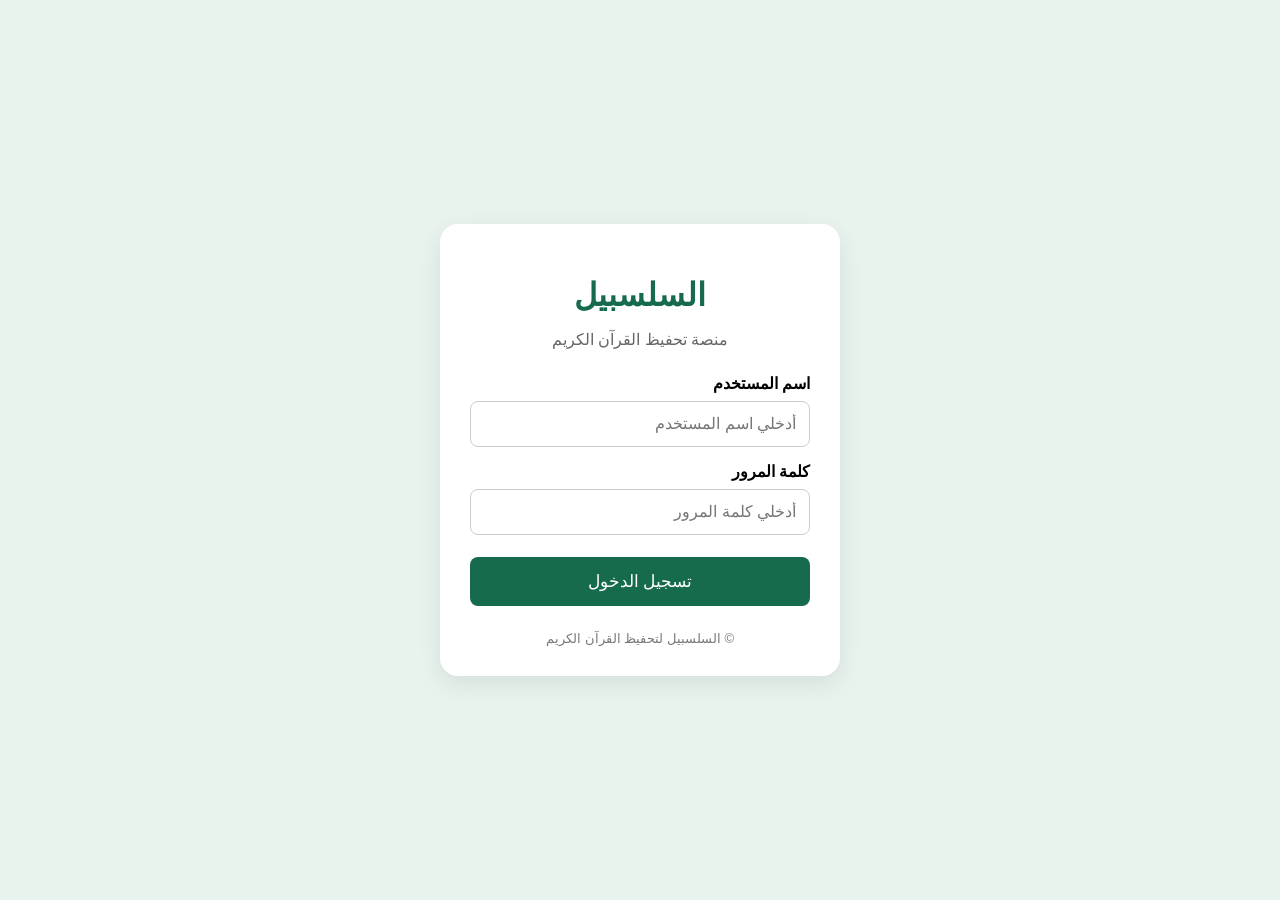
<file: index.html>
<!DOCTYPE html>
<html lang="ar" dir="rtl">
<head>
    <meta charset="UTF-8">
    <meta name="viewport" content="width=device-width, initial-scale=1.0">

    <title>تسجيل الدخول - السلسبيل</title>

    <style>
        * {
            box-sizing: border-box;
        }

        body {
            font-family: Tahoma, Arial, sans-serif;
            background: #e8f3ed;
            margin: 0;
            min-height: 100vh;
            display: flex;
            justify-content: center;
            align-items: center;
            padding: 20px;
        }

        .login-box {
            background: white;
            width: 100%;
            max-width: 400px;
            padding: 30px;
            border-radius: 18px;
            text-align: center;
            box-shadow: 0 8px 25px #00000015;
        }

        h1 {
            color: #176b4d;
            margin-bottom: 10px;
        }

        .description {
            color: #666;
            margin-bottom: 25px;
        }

        label {
            display: block;
            text-align: right;
            margin: 15px 0 8px;
            font-weight: bold;
        }

        input {
            width: 100%;
            padding: 13px;
            border: 1px solid #ccc;
            border-radius: 8px;
            font-size: 16px;
        }

        input:focus {
            outline: 2px solid #176b4d;
        }

        button {
            width: 100%;
            background: #176b4d;
            color: white;
            border: none;
            padding: 14px;
            border-radius: 8px;
            font-size: 17px;
            margin-top: 22px;
            cursor: pointer;
        }

        button:hover {
            background: #10543e;
        }

        #message {
            color: #b42318;
            margin-top: 15px;
        }

        .footer {
            margin-top: 25px;
            color: #777;
            font-size: 13px;
        }
    </style>
</head>

<body>

    <div class="login-box">

        <h1>السلسبيل</h1>

        <p class="description">
            منصة تحفيظ القرآن الكريم
        </p>

        <form id="loginForm">

            <label for="username">اسم المستخدم</label>
            <input
                type="text"
                id="username"
                placeholder="أدخلي اسم المستخدم"
                required
            >

            <label for="password">كلمة المرور</label>
            <input
                type="password"
                id="password"
                placeholder="أدخلي كلمة المرور"
                required
            >

            <button type="submit">تسجيل الدخول</button>

            <p id="message"></p>

        </form>

        <div class="footer">
            © السلسبيل لتحفيظ القرآن الكريم
        </div>

    </div>

    <script>
        document.getElementById("loginForm")
            .addEventListener("submit", function(event) {

                event.preventDefault();

                const username =
                    document.getElementById("username").value.trim();

                const password =
                    document.getElementById("password").value;

                if (username === "student" &&
                    password === "1234") {

                    window.location.href = "about.html";

                } else {

                    document.getElementById("message").textContent =
                        "اسم المستخدم أو كلمة المرور غير صحيحة.";
                }
            });
    </script>

</body>
</html>
</file>
